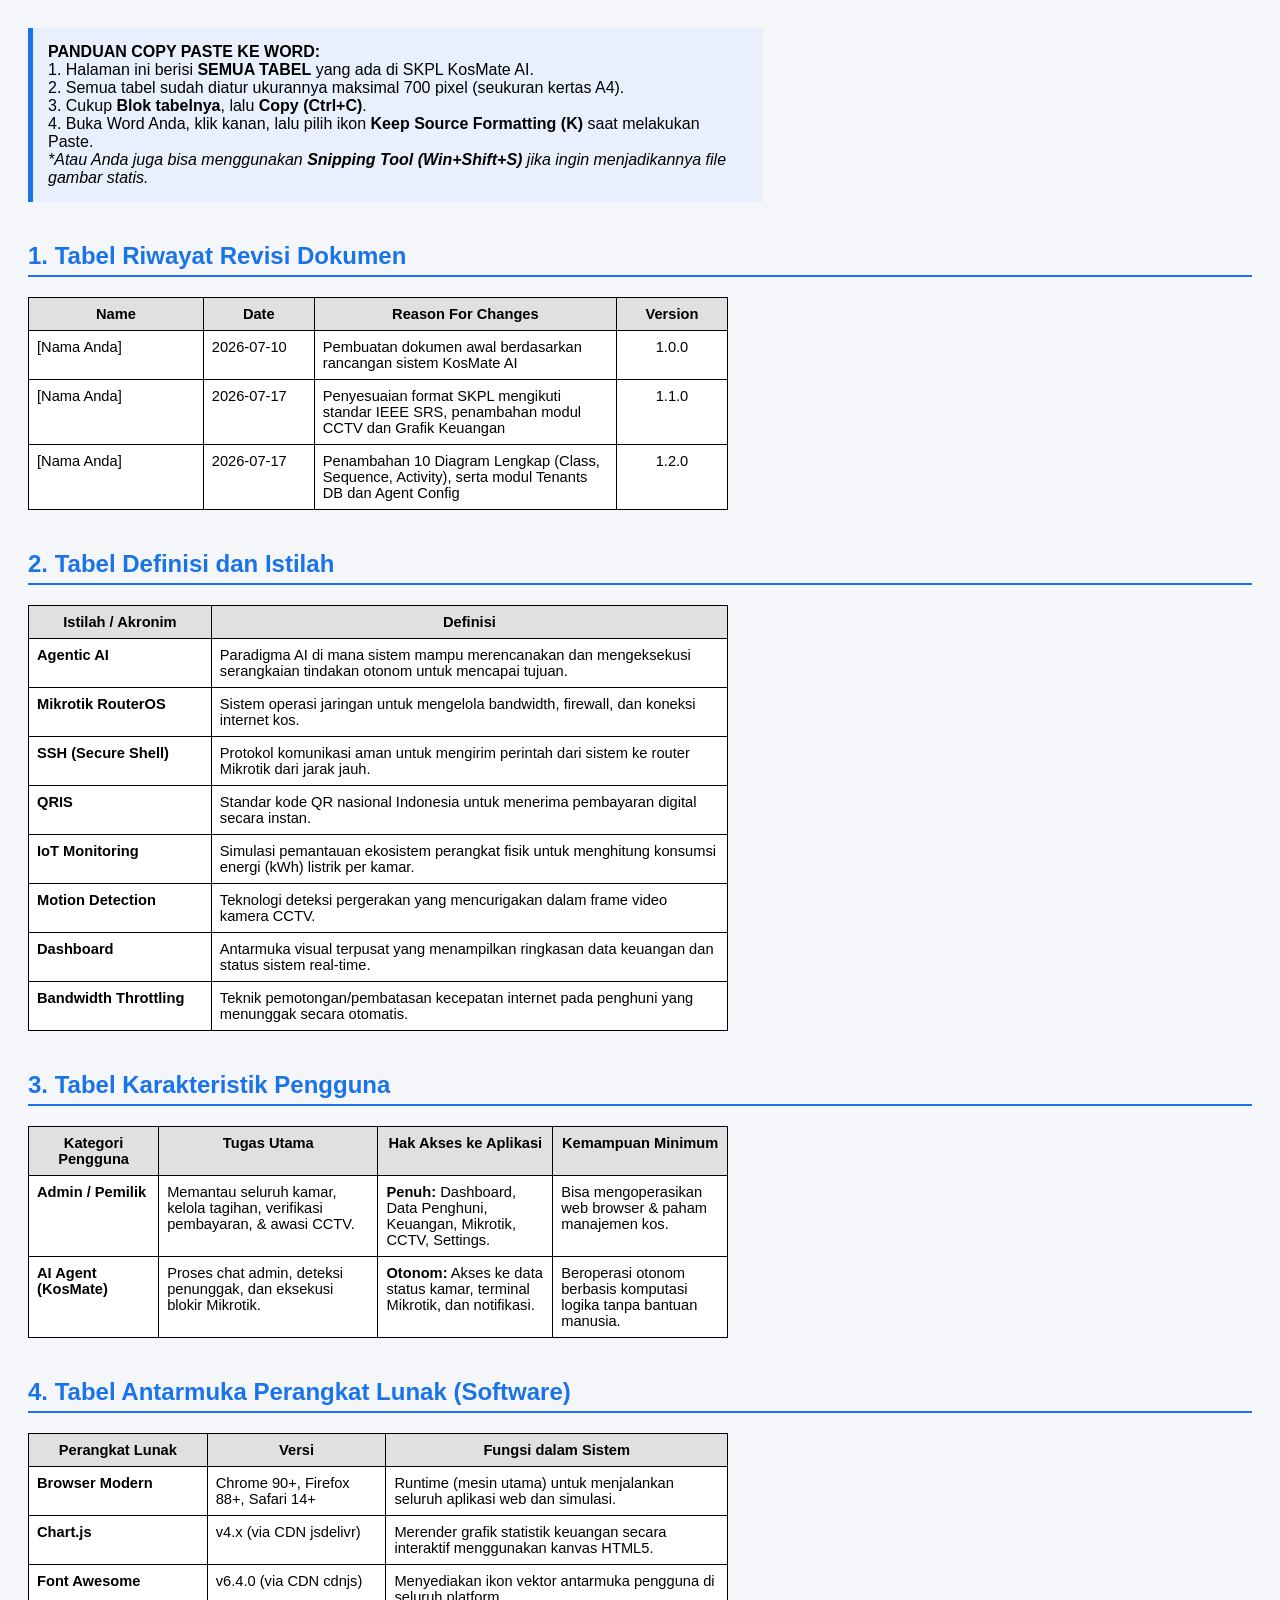
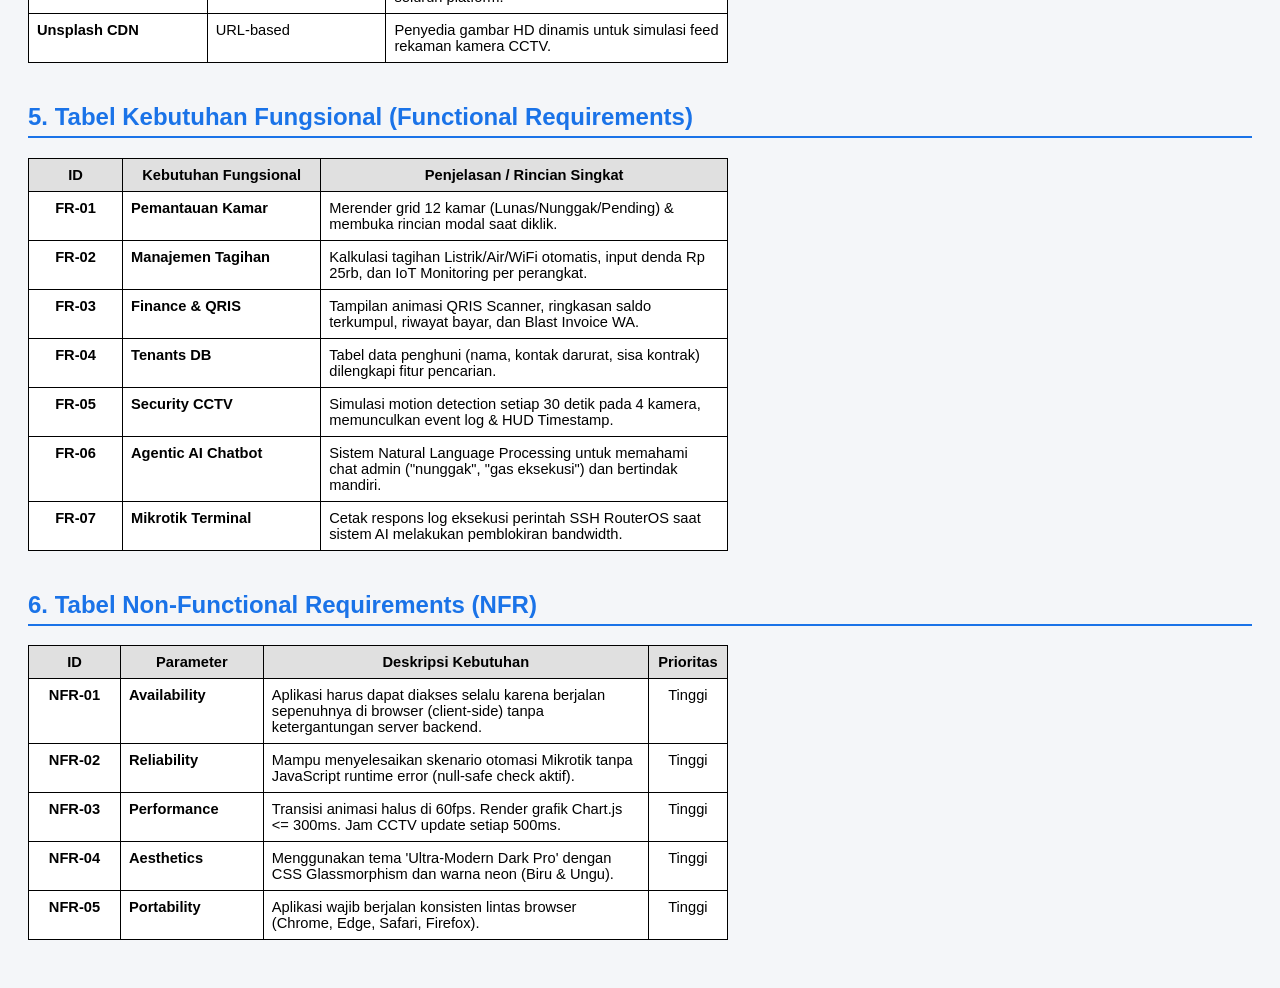
<file: semua_tabel_skpl.html>
<!DOCTYPE html>
<html lang="id">
<head>
    <meta charset="UTF-8">
    <title>Semua Tabel SKPL - KosMate AI</title>
    <style>
        body { 
            font-family: 'Segoe UI', Arial, sans-serif; 
            padding: 20px; 
            background: #f4f6f9;
        }
        h2 {
            color: #1a73e8;
            border-bottom: 2px solid #1a73e8;
            padding-bottom: 5px;
            margin-top: 40px;
        }
        /* Styling Global untuk Tabel agar Muat di Word */
        table { 
            border-collapse: collapse; 
            width: 100%; 
            max-width: 700px; /* Lebar maksimal kertas A4 Portrait di Word */
            table-layout: fixed; /* Mencegah tabel melebar otomatis */
            word-wrap: break-word; /* Memaksa teks panjang turun ke bawah */
            background: #fff;
            margin-bottom: 20px;
        }
        th, td { 
            border: 1px solid black; 
            padding: 8px; 
            text-align: left; 
            vertical-align: top; 
            font-size: 11pt; /* Ukuran font standar skripsi */
        }
        th { 
            background-color: #e0e0e0; 
            font-weight: bold; 
            text-align: center;
        }
        .instruksi { 
            background: #e8f0fe; 
            padding: 15px; 
            margin-bottom: 30px; 
            border-left: 5px solid #1a73e8; 
            max-width: 700px; 
        }

        /* ---------------- LEBAR KOLOM SPESIFIK ---------------- */
        
        /* 1. Riwayat Revisi */
        .tb-revisi th:nth-child(1) { width: 25%; }
        .tb-revisi th:nth-child(2) { width: 15%; }
        .tb-revisi th:nth-child(3) { width: 45%; }
        .tb-revisi th:nth-child(4) { width: 15%; text-align:center;}

        /* 2. Definisi & Istilah */
        .tb-definisi th:nth-child(1) { width: 25%; }
        .tb-definisi th:nth-child(2) { width: 75%; }

        /* 3. Karakteristik Pengguna */
        .tb-karakteristik th:nth-child(1) { width: 18%; }
        .tb-karakteristik th:nth-child(2) { width: 32%; }
        .tb-karakteristik th:nth-child(3) { width: 25%; }
        .tb-karakteristik th:nth-child(4) { width: 25%; }

        /* 4. Software Interface */
        .tb-software th:nth-child(1) { width: 25%; }
        .tb-software th:nth-child(2) { width: 25%; }
        .tb-software th:nth-child(3) { width: 50%; }

        /* 5. Kebutuhan Fungsional */
        .tb-fr th:nth-child(1) { width: 12%; text-align:center;}
        .tb-fr th:nth-child(2) { width: 28%; }
        .tb-fr th:nth-child(3) { width: 60%; }

        /* 6. Non-Functional (NFR) */
        .tb-nfr th:nth-child(1) { width: 12%; text-align:center;}
        .tb-nfr th:nth-child(2) { width: 20%; }
        .tb-nfr th:nth-child(3) { width: 58%; }
        .tb-nfr th:nth-child(4) { width: 10%; text-align:center;}

    </style>
</head>
<body>
    <div class="instruksi">
        <b>PANDUAN COPY PASTE KE WORD:</b><br>
        1. Halaman ini berisi <b>SEMUA TABEL</b> yang ada di SKPL KosMate AI.<br>
        2. Semua tabel sudah diatur ukurannya maksimal 700 pixel (seukuran kertas A4).<br>
        3. Cukup <b>Blok tabelnya</b>, lalu <b>Copy (Ctrl+C)</b>.<br>
        4. Buka Word Anda, klik kanan, lalu pilih ikon <b>Keep Source Formatting (K)</b> saat melakukan Paste.<br>
        <i>*Atau Anda juga bisa menggunakan <b>Snipping Tool (Win+Shift+S)</b> jika ingin menjadikannya file gambar statis.</i>
    </div>

    <!-- TABEL 1 -->
    <h2>1. Tabel Riwayat Revisi Dokumen</h2>
    <table class="tb-revisi">
        <tr>
            <th>Name</th>
            <th>Date</th>
            <th>Reason For Changes</th>
            <th>Version</th>
        </tr>
        <tr>
            <td>[Nama Anda]</td>
            <td>2026-07-10</td>
            <td>Pembuatan dokumen awal berdasarkan rancangan sistem KosMate AI</td>
            <td style="text-align:center;">1.0.0</td>
        </tr>
        <tr>
            <td>[Nama Anda]</td>
            <td>2026-07-17</td>
            <td>Penyesuaian format SKPL mengikuti standar IEEE SRS, penambahan modul CCTV dan Grafik Keuangan</td>
            <td style="text-align:center;">1.1.0</td>
        </tr>
        <tr>
            <td>[Nama Anda]</td>
            <td>2026-07-17</td>
            <td>Penambahan 10 Diagram Lengkap (Class, Sequence, Activity), serta modul Tenants DB dan Agent Config</td>
            <td style="text-align:center;">1.2.0</td>
        </tr>
    </table>

    <!-- TABEL 2 -->
    <h2>2. Tabel Definisi dan Istilah</h2>
    <table class="tb-definisi">
        <tr>
            <th>Istilah / Akronim</th>
            <th>Definisi</th>
        </tr>
        <tr><td><b>Agentic AI</b></td><td>Paradigma AI di mana sistem mampu merencanakan dan mengeksekusi serangkaian tindakan otonom untuk mencapai tujuan.</td></tr>
        <tr><td><b>Mikrotik RouterOS</b></td><td>Sistem operasi jaringan untuk mengelola bandwidth, firewall, dan koneksi internet kos.</td></tr>
        <tr><td><b>SSH (Secure Shell)</b></td><td>Protokol komunikasi aman untuk mengirim perintah dari sistem ke router Mikrotik dari jarak jauh.</td></tr>
        <tr><td><b>QRIS</b></td><td>Standar kode QR nasional Indonesia untuk menerima pembayaran digital secara instan.</td></tr>
        <tr><td><b>IoT Monitoring</b></td><td>Simulasi pemantauan ekosistem perangkat fisik untuk menghitung konsumsi energi (kWh) listrik per kamar.</td></tr>
        <tr><td><b>Motion Detection</b></td><td>Teknologi deteksi pergerakan yang mencurigakan dalam frame video kamera CCTV.</td></tr>
        <tr><td><b>Dashboard</b></td><td>Antarmuka visual terpusat yang menampilkan ringkasan data keuangan dan status sistem real-time.</td></tr>
        <tr><td><b>Bandwidth Throttling</b></td><td>Teknik pemotongan/pembatasan kecepatan internet pada penghuni yang menunggak secara otomatis.</td></tr>
    </table>

    <!-- TABEL 3 -->
    <h2>3. Tabel Karakteristik Pengguna</h2>
    <table class="tb-karakteristik">
        <tr>
            <th>Kategori Pengguna</th>
            <th>Tugas Utama</th>
            <th>Hak Akses ke Aplikasi</th>
            <th>Kemampuan Minimum</th>
        </tr>
        <tr>
            <td><b>Admin / Pemilik</b></td>
            <td>Memantau seluruh kamar, kelola tagihan, verifikasi pembayaran, & awasi CCTV.</td>
            <td><b>Penuh:</b> Dashboard, Data Penghuni, Keuangan, Mikrotik, CCTV, Settings.</td>
            <td>Bisa mengoperasikan web browser & paham manajemen kos.</td>
        </tr>
        <tr>
            <td><b>AI Agent (KosMate)</b></td>
            <td>Proses chat admin, deteksi penunggak, dan eksekusi blokir Mikrotik.</td>
            <td><b>Otonom:</b> Akses ke data status kamar, terminal Mikrotik, dan notifikasi.</td>
            <td>Beroperasi otonom berbasis komputasi logika tanpa bantuan manusia.</td>
        </tr>
    </table>

    <!-- TABEL 4 -->
    <h2>4. Tabel Antarmuka Perangkat Lunak (Software)</h2>
    <table class="tb-software">
        <tr>
            <th>Perangkat Lunak</th>
            <th>Versi</th>
            <th>Fungsi dalam Sistem</th>
        </tr>
        <tr>
            <td><b>Browser Modern</b></td>
            <td>Chrome 90+, Firefox 88+, Safari 14+</td>
            <td>Runtime (mesin utama) untuk menjalankan seluruh aplikasi web dan simulasi.</td>
        </tr>
        <tr>
            <td><b>Chart.js</b></td>
            <td>v4.x (via CDN jsdelivr)</td>
            <td>Merender grafik statistik keuangan secara interaktif menggunakan kanvas HTML5.</td>
        </tr>
        <tr>
            <td><b>Font Awesome</b></td>
            <td>v6.4.0 (via CDN cdnjs)</td>
            <td>Menyediakan ikon vektor antarmuka pengguna di seluruh platform.</td>
        </tr>
        <tr>
            <td><b>Unsplash CDN</b></td>
            <td>URL-based</td>
            <td>Penyedia gambar HD dinamis untuk simulasi feed rekaman kamera CCTV.</td>
        </tr>
    </table>

    <!-- TABEL 5 -->
    <h2>5. Tabel Kebutuhan Fungsional (Functional Requirements)</h2>
    <table class="tb-fr">
        <tr>
            <th>ID</th>
            <th>Kebutuhan Fungsional</th>
            <th>Penjelasan / Rincian Singkat</th>
        </tr>
        <tr><td style="text-align:center;"><b>FR-01</b></td><td><b>Pemantauan Kamar</b></td><td>Merender grid 12 kamar (Lunas/Nunggak/Pending) & membuka rincian modal saat diklik.</td></tr>
        <tr><td style="text-align:center;"><b>FR-02</b></td><td><b>Manajemen Tagihan</b></td><td>Kalkulasi tagihan Listrik/Air/WiFi otomatis, input denda Rp 25rb, dan IoT Monitoring per perangkat.</td></tr>
        <tr><td style="text-align:center;"><b>FR-03</b></td><td><b>Finance & QRIS</b></td><td>Tampilan animasi QRIS Scanner, ringkasan saldo terkumpul, riwayat bayar, dan Blast Invoice WA.</td></tr>
        <tr><td style="text-align:center;"><b>FR-04</b></td><td><b>Tenants DB</b></td><td>Tabel data penghuni (nama, kontak darurat, sisa kontrak) dilengkapi fitur pencarian.</td></tr>
        <tr><td style="text-align:center;"><b>FR-05</b></td><td><b>Security CCTV</b></td><td>Simulasi motion detection setiap 30 detik pada 4 kamera, memunculkan event log & HUD Timestamp.</td></tr>
        <tr><td style="text-align:center;"><b>FR-06</b></td><td><b>Agentic AI Chatbot</b></td><td>Sistem Natural Language Processing untuk memahami chat admin ("nunggak", "gas eksekusi") dan bertindak mandiri.</td></tr>
        <tr><td style="text-align:center;"><b>FR-07</b></td><td><b>Mikrotik Terminal</b></td><td>Cetak respons log eksekusi perintah SSH RouterOS saat sistem AI melakukan pemblokiran bandwidth.</td></tr>
    </table>

    <!-- TABEL 6 -->
    <h2>6. Tabel Non-Functional Requirements (NFR)</h2>
    <table class="tb-nfr">
        <tr>
            <th>ID</th>
            <th>Parameter</th>
            <th>Deskripsi Kebutuhan</th>
            <th>Prioritas</th>
        </tr>
        <tr>
            <td style="text-align:center;"><b>NFR-01</b></td><td><b>Availability</b></td>
            <td>Aplikasi harus dapat diakses selalu karena berjalan sepenuhnya di browser (client-side) tanpa ketergantungan server backend.</td>
            <td style="text-align:center;">Tinggi</td>
        </tr>
        <tr>
            <td style="text-align:center;"><b>NFR-02</b></td><td><b>Reliability</b></td>
            <td>Mampu menyelesaikan skenario otomasi Mikrotik tanpa JavaScript runtime error (null-safe check aktif).</td>
            <td style="text-align:center;">Tinggi</td>
        </tr>
        <tr>
            <td style="text-align:center;"><b>NFR-03</b></td><td><b>Performance</b></td>
            <td>Transisi animasi halus di 60fps. Render grafik Chart.js <= 300ms. Jam CCTV update setiap 500ms.</td>
            <td style="text-align:center;">Tinggi</td>
        </tr>
        <tr>
            <td style="text-align:center;"><b>NFR-04</b></td><td><b>Aesthetics</b></td>
            <td>Menggunakan tema 'Ultra-Modern Dark Pro' dengan CSS Glassmorphism dan warna neon (Biru & Ungu).</td>
            <td style="text-align:center;">Tinggi</td>
        </tr>
        <tr>
            <td style="text-align:center;"><b>NFR-05</b></td><td><b>Portability</b></td>
            <td>Aplikasi wajib berjalan konsisten lintas browser (Chrome, Edge, Safari, Firefox).</td>
            <td style="text-align:center;">Tinggi</td>
        </tr>
    </table>

</body>
</html>
</file>
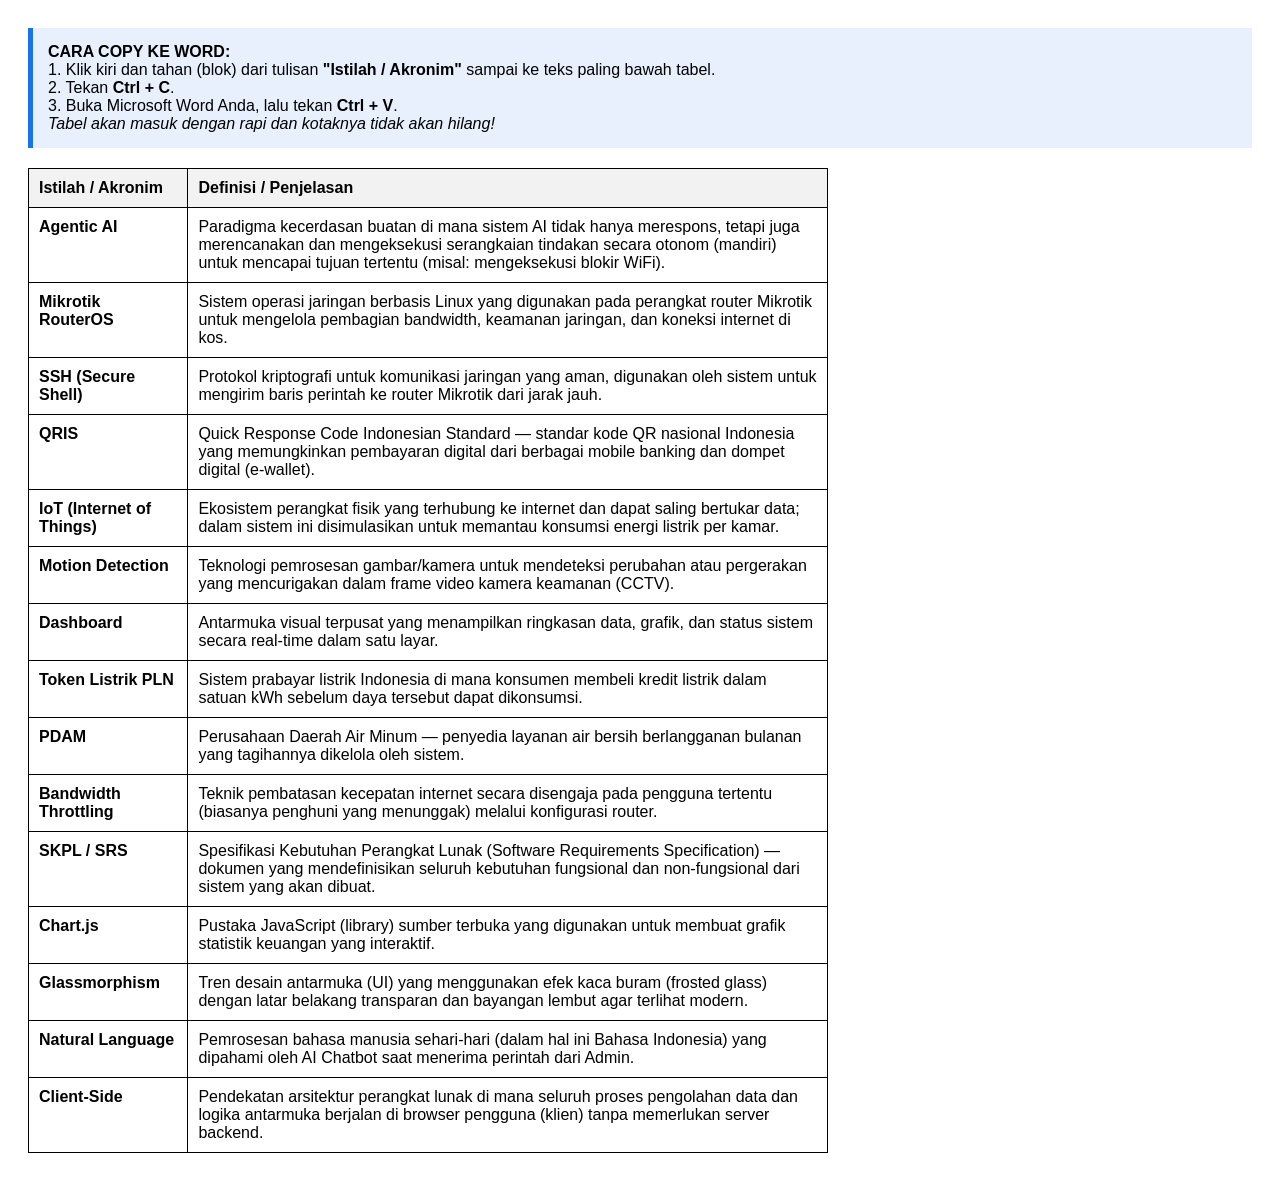
<file: tabel_istilah.html>
<!DOCTYPE html>
<html lang="id">
<head>
    <meta charset="UTF-8">
    <title>Tabel Istilah KosMate AI</title>
    <style>
        body { font-family: 'Segoe UI', Arial, sans-serif; padding: 20px; }
        table { border-collapse: collapse; width: 100%; max-width: 800px; }
        th, td { border: 1px solid black; padding: 10px; text-align: left; vertical-align: top; }
        th { background-color: #f2f2f2; font-weight: bold; }
        .instruksi { background: #e8f0fe; padding: 15px; margin-bottom: 20px; border-left: 5px solid #1a73e8; }
    </style>
</head>
<body>
    <div class="instruksi">
        <b>CARA COPY KE WORD:</b><br>
        1. Klik kiri dan tahan (blok) dari tulisan <b>"Istilah / Akronim"</b> sampai ke teks paling bawah tabel.<br>
        2. Tekan <b>Ctrl + C</b>.<br>
        3. Buka Microsoft Word Anda, lalu tekan <b>Ctrl + V</b>.<br>
        <i>Tabel akan masuk dengan rapi dan kotaknya tidak akan hilang!</i>
    </div>

    <table>
        <tr>
            <th>Istilah / Akronim</th>
            <th>Definisi / Penjelasan</th>
        </tr>
        <tr>
            <td><b>Agentic AI</b></td>
            <td>Paradigma kecerdasan buatan di mana sistem AI tidak hanya merespons, tetapi juga merencanakan dan mengeksekusi serangkaian tindakan secara otonom (mandiri) untuk mencapai tujuan tertentu (misal: mengeksekusi blokir WiFi).</td>
        </tr>
        <tr>
            <td><b>Mikrotik RouterOS</b></td>
            <td>Sistem operasi jaringan berbasis Linux yang digunakan pada perangkat router Mikrotik untuk mengelola pembagian bandwidth, keamanan jaringan, dan koneksi internet di kos.</td>
        </tr>
        <tr>
            <td><b>SSH (Secure Shell)</b></td>
            <td>Protokol kriptografi untuk komunikasi jaringan yang aman, digunakan oleh sistem untuk mengirim baris perintah ke router Mikrotik dari jarak jauh.</td>
        </tr>
        <tr>
            <td><b>QRIS</b></td>
            <td>Quick Response Code Indonesian Standard — standar kode QR nasional Indonesia yang memungkinkan pembayaran digital dari berbagai mobile banking dan dompet digital (e-wallet).</td>
        </tr>
        <tr>
            <td><b>IoT (Internet of Things)</b></td>
            <td>Ekosistem perangkat fisik yang terhubung ke internet dan dapat saling bertukar data; dalam sistem ini disimulasikan untuk memantau konsumsi energi listrik per kamar.</td>
        </tr>
        <tr>
            <td><b>Motion Detection</b></td>
            <td>Teknologi pemrosesan gambar/kamera untuk mendeteksi perubahan atau pergerakan yang mencurigakan dalam frame video kamera keamanan (CCTV).</td>
        </tr>
        <tr>
            <td><b>Dashboard</b></td>
            <td>Antarmuka visual terpusat yang menampilkan ringkasan data, grafik, dan status sistem secara real-time dalam satu layar.</td>
        </tr>
        <tr>
            <td><b>Token Listrik PLN</b></td>
            <td>Sistem prabayar listrik Indonesia di mana konsumen membeli kredit listrik dalam satuan kWh sebelum daya tersebut dapat dikonsumsi.</td>
        </tr>
        <tr>
            <td><b>PDAM</b></td>
            <td>Perusahaan Daerah Air Minum — penyedia layanan air bersih berlangganan bulanan yang tagihannya dikelola oleh sistem.</td>
        </tr>
        <tr>
            <td><b>Bandwidth Throttling</b></td>
            <td>Teknik pembatasan kecepatan internet secara disengaja pada pengguna tertentu (biasanya penghuni yang menunggak) melalui konfigurasi router.</td>
        </tr>
        <tr>
            <td><b>SKPL / SRS</b></td>
            <td>Spesifikasi Kebutuhan Perangkat Lunak (Software Requirements Specification) — dokumen yang mendefinisikan seluruh kebutuhan fungsional dan non-fungsional dari sistem yang akan dibuat.</td>
        </tr>
        <tr>
            <td><b>Chart.js</b></td>
            <td>Pustaka JavaScript (library) sumber terbuka yang digunakan untuk membuat grafik statistik keuangan yang interaktif.</td>
        </tr>
        <tr>
            <td><b>Glassmorphism</b></td>
            <td>Tren desain antarmuka (UI) yang menggunakan efek kaca buram (frosted glass) dengan latar belakang transparan dan bayangan lembut agar terlihat modern.</td>
        </tr>
        <tr>
            <td><b>Natural Language</b></td>
            <td>Pemrosesan bahasa manusia sehari-hari (dalam hal ini Bahasa Indonesia) yang dipahami oleh AI Chatbot saat menerima perintah dari Admin.</td>
        </tr>
        <tr>
            <td><b>Client-Side</b></td>
            <td>Pendekatan arsitektur perangkat lunak di mana seluruh proses pengolahan data dan logika antarmuka berjalan di browser pengguna (klien) tanpa memerlukan server backend.</td>
        </tr>
    </table>
</body>
</html>
</file>
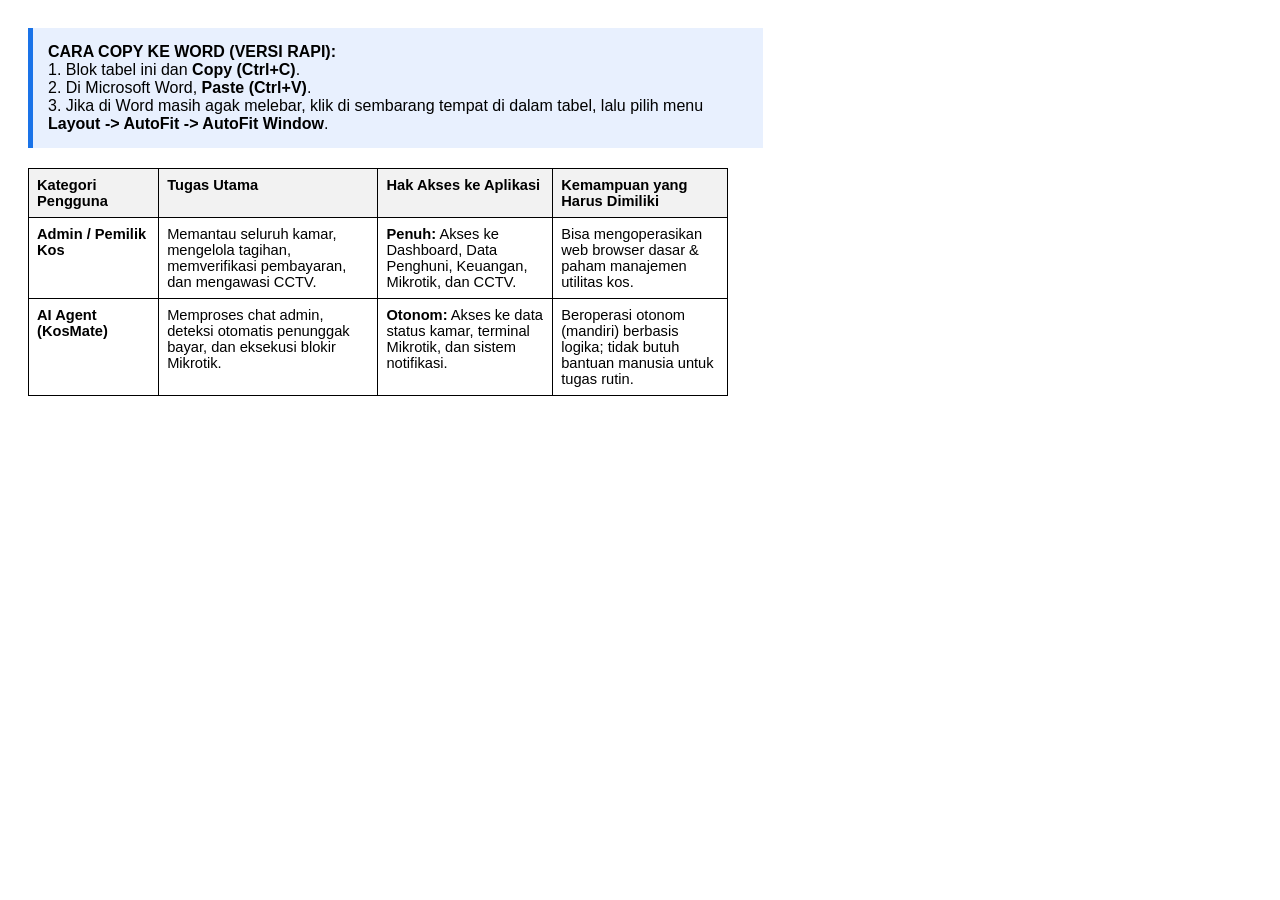
<file: tabel_karakteristik.html>
<!DOCTYPE html>
<html lang="id">
<head>
    <meta charset="UTF-8">
    <title>Tabel Karakteristik Pengguna - KosMate AI</title>
    <style>
        body { font-family: 'Segoe UI', Arial, sans-serif; padding: 20px; }
        /* Memaksa tabel agar tidak kepanjangan ke samping saat dicopy */
        table { 
            border-collapse: collapse; 
            width: 100%; 
            max-width: 700px; /* Ukuran standar kertas A4/Word */
            table-layout: fixed; 
            word-wrap: break-word; 
        }
        th, td { 
            border: 1px solid black; 
            padding: 8px; 
            text-align: left; 
            vertical-align: top; 
            font-size: 11pt; /* Ukuran font standar skripsi */
        }
        th { background-color: #f2f2f2; font-weight: bold; }
        
        /* Mengatur porsi lebar kolom agar proporsional */
        th:nth-child(1) { width: 18%; } /* Kolom Kategori */
        th:nth-child(2) { width: 32%; } /* Kolom Tugas */
        th:nth-child(3) { width: 25%; } /* Kolom Akses */
        th:nth-child(4) { width: 25%; } /* Kolom Kemampuan */
        
        .instruksi { background: #e8f0fe; padding: 15px; margin-bottom: 20px; border-left: 5px solid #1a73e8; max-width: 700px; }
    </style>
</head>
<body>
    <div class="instruksi">
        <b>CARA COPY KE WORD (VERSI RAPI):</b><br>
        1. Blok tabel ini dan <b>Copy (Ctrl+C)</b>.<br>
        2. Di Microsoft Word, <b>Paste (Ctrl+V)</b>.<br>
        3. Jika di Word masih agak melebar, klik di sembarang tempat di dalam tabel, lalu pilih menu <b>Layout -> AutoFit -> AutoFit Window</b>.
    </div>

    <table>
        <tr>
            <th>Kategori Pengguna</th>
            <th>Tugas Utama</th>
            <th>Hak Akses ke Aplikasi</th>
            <th>Kemampuan yang Harus Dimiliki</th>
        </tr>
        <tr>
            <td><b>Admin / Pemilik Kos</b></td>
            <td>Memantau seluruh kamar, mengelola tagihan, memverifikasi pembayaran, dan mengawasi CCTV.</td>
            <td><b>Penuh:</b> Akses ke Dashboard, Data Penghuni, Keuangan, Mikrotik, dan CCTV.</td>
            <td>Bisa mengoperasikan web browser dasar & paham manajemen utilitas kos.</td>
        </tr>
        <tr>
            <td><b>AI Agent (KosMate)</b></td>
            <td>Memproses chat admin, deteksi otomatis penunggak bayar, dan eksekusi blokir Mikrotik.</td>
            <td><b>Otonom:</b> Akses ke data status kamar, terminal Mikrotik, dan sistem notifikasi.</td>
            <td>Beroperasi otonom (mandiri) berbasis logika; tidak butuh bantuan manusia untuk tugas rutin.</td>
        </tr>
    </table>
</body>
</html>
</file>
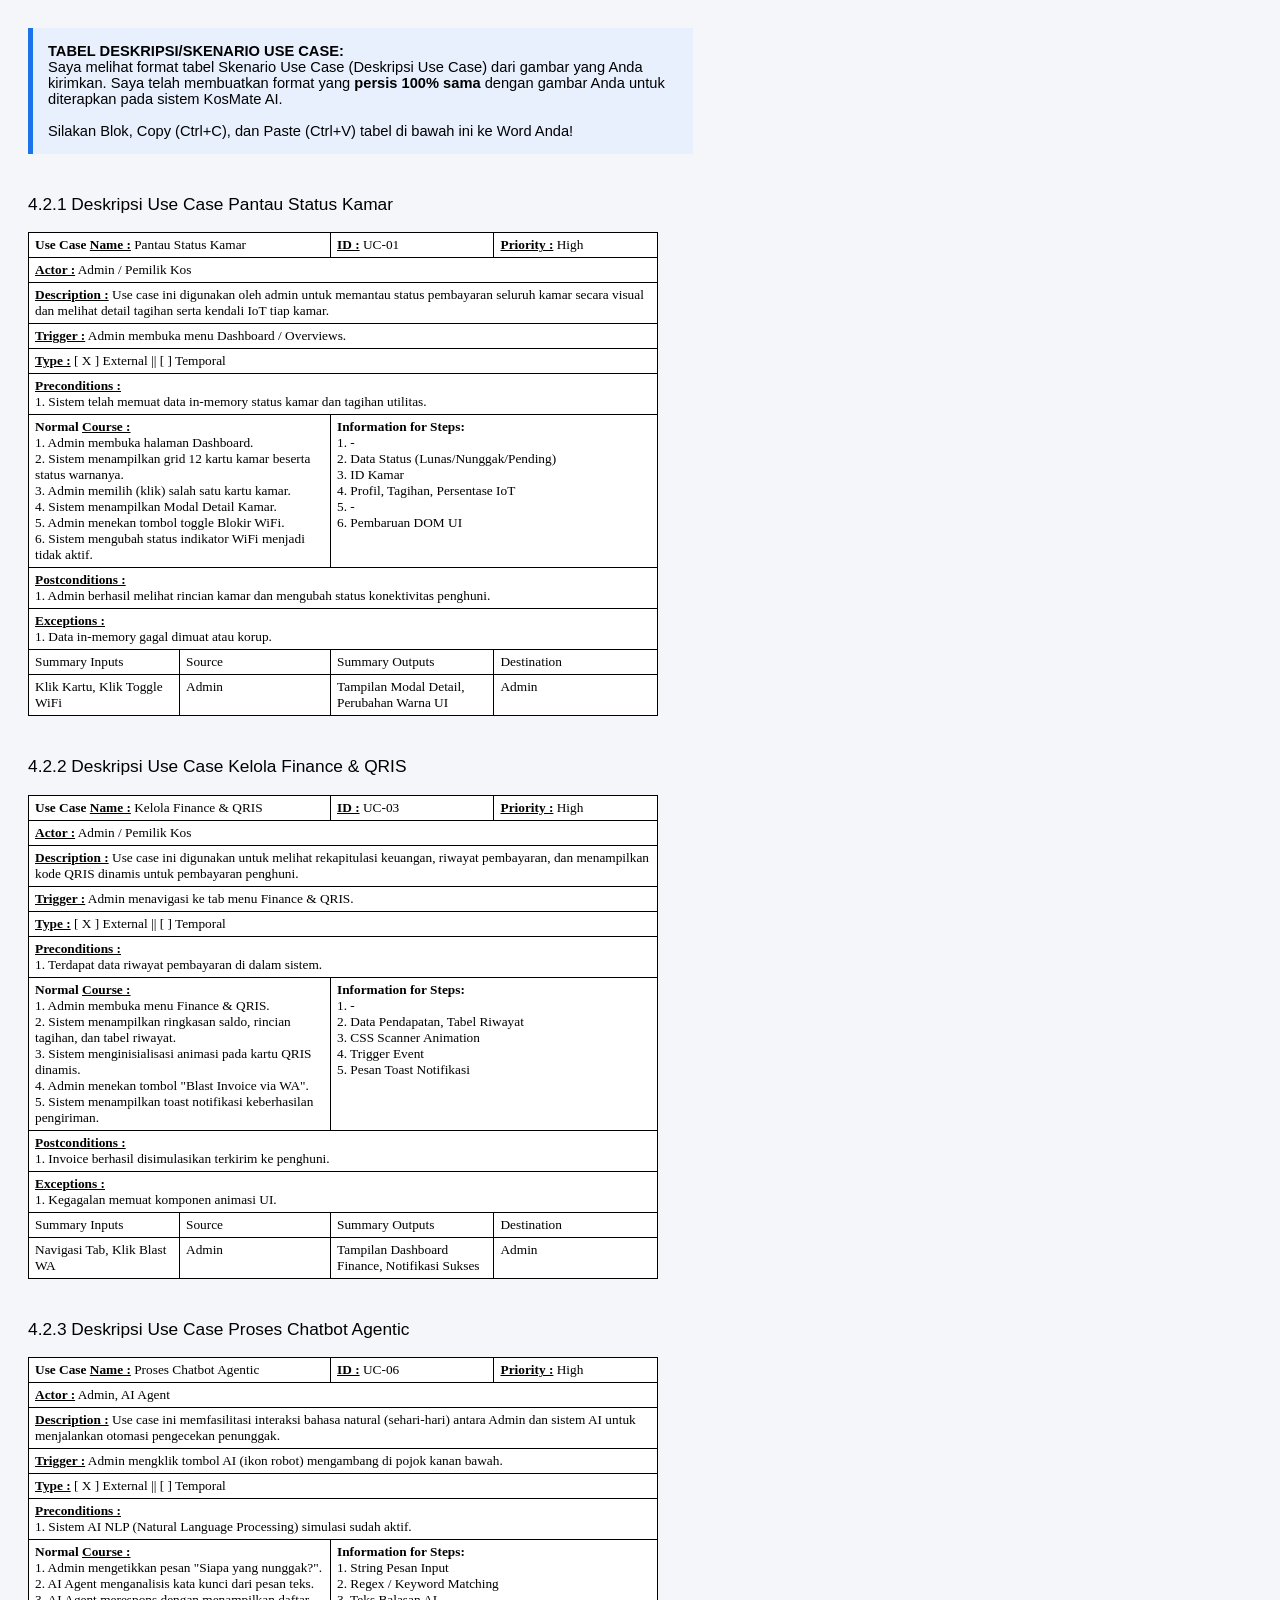
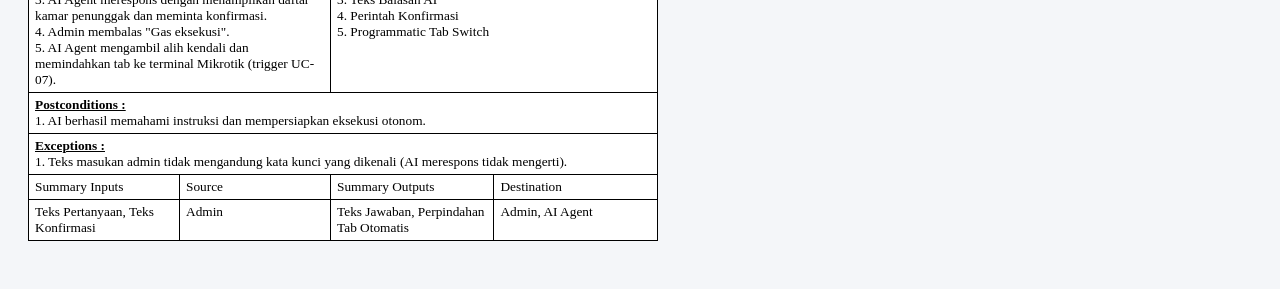
<file: tabel_skenario_usecase.html>
<!DOCTYPE html>
<html lang="id">
<head>
    <meta charset="UTF-8">
    <title>Skenario Use Case - KosMate AI</title>
    <style>
        body { 
            font-family: 'Times New Roman', Times, serif; /* Mengikuti gaya dokumen formal di gambar */
            padding: 20px; 
            background: #f4f6f9;
        }
        h3 {
            margin-top: 40px;
            font-family: 'Segoe UI', Arial, sans-serif;
            font-size: 13pt; /* Judul diperkecil */
        }
        table { 
            border-collapse: collapse; 
            width: 100%; 
            max-width: 630px; /* Ukuran diperkecil agar pas persis di kertas A4 Word */
            table-layout: fixed; 
            background: #fff;
            margin-bottom: 20px;
            font-size: 10pt; /* Huruf di dalam tabel diperkecil */
        }
        td { 
            border: 1px solid black; 
            padding: 4px 6px; /* Jarak atas/bawah teks diperkecil agar tabel tidak panjang/boros tempat */
            text-align: left; 
            vertical-align: top; 
            word-wrap: break-word; /* Mencegah teks menembus batas kotak */
        }
        /* Mengatur agar kolom memiliki lebar proporsional untuk 4 kolom di bagian bawah */
        .col-25 { width: 25%; }
        .col-50 { width: 50%; }
        
        .instruksi { 
            background: #e8f0fe; 
            padding: 15px; 
            margin-bottom: 30px; 
            border-left: 5px solid #1a73e8; 
            max-width: 630px; 
            font-family: 'Segoe UI', Arial, sans-serif;
            font-size: 11pt;
        }
        .header-bold { font-weight: bold; text-decoration: underline; }
    </style>
</head>
<body>
    <div class="instruksi">
        <b>TABEL DESKRIPSI/SKENARIO USE CASE:</b><br>
        Saya melihat format tabel Skenario Use Case (Deskripsi Use Case) dari gambar yang Anda kirimkan. Saya telah membuatkan format yang <b>persis 100% sama</b> dengan gambar Anda untuk diterapkan pada sistem KosMate AI.<br><br>
        Silakan Blok, Copy (Ctrl+C), dan Paste (Ctrl+V) tabel di bawah ini ke Word Anda!
    </div>

    <!-- USE CASE 1 -->
    <h3 style="font-weight: normal;">4.2.1 Deskripsi Use Case Pantau Status Kamar</h3>
    <table>
        <tr>
            <td colspan="2" class="col-50"><b>Use Case <span class="header-bold">Name :</span></b> Pantau Status Kamar</td>
            <td class="col-25"><b><span class="header-bold">ID :</span></b> UC-01</td>
            <td class="col-25"><b><span class="header-bold">Priority :</span></b> High</td>
        </tr>
        <tr>
            <td colspan="4"><b><span class="header-bold">Actor :</span></b> Admin / Pemilik Kos</td>
        </tr>
        <tr>
            <td colspan="4"><b><span class="header-bold">Description :</span></b> Use case ini digunakan oleh admin untuk memantau status pembayaran seluruh kamar secara visual dan melihat detail tagihan serta kendali IoT tiap kamar.</td>
        </tr>
        <tr>
            <td colspan="4"><b><span class="header-bold">Trigger :</span></b> Admin membuka menu Dashboard / Overviews.</td>
        </tr>
        <tr>
            <td colspan="4"><b><span class="header-bold">Type :</span></b> [ X ] External || [  ] Temporal</td>
        </tr>
        <tr>
            <td colspan="4"><b><span class="header-bold">Preconditions :</span></b><br>
            1. Sistem telah memuat data in-memory status kamar dan tagihan utilitas.</td>
        </tr>
        <tr>
            <td colspan="2">
                <b>Normal <span class="header-bold">Course :</span></b><br>
                1. Admin membuka halaman Dashboard.<br>
                2. Sistem menampilkan grid 12 kartu kamar beserta status warnanya.<br>
                3. Admin memilih (klik) salah satu kartu kamar.<br>
                4. Sistem menampilkan Modal Detail Kamar.<br>
                5. Admin menekan tombol toggle Blokir WiFi.<br>
                6. Sistem mengubah status indikator WiFi menjadi tidak aktif.
            </td>
            <td colspan="2">
                <b>Information for Steps:</b><br>
                1. -<br>
                2. Data Status (Lunas/Nunggak/Pending)<br>
                3. ID Kamar<br>
                4. Profil, Tagihan, Persentase IoT<br>
                5. -<br>
                6. Pembaruan DOM UI
            </td>
        </tr>
        <tr>
            <td colspan="4"><b><span class="header-bold">Postconditions :</span></b><br>
            1. Admin berhasil melihat rincian kamar dan mengubah status konektivitas penghuni.</td>
        </tr>
        <tr>
            <td colspan="4"><b><span class="header-bold">Exceptions :</span></b><br>
            1. Data in-memory gagal dimuat atau korup.</td>
        </tr>
        <tr>
            <td>Summary Inputs</td>
            <td>Source</td>
            <td>Summary Outputs</td>
            <td>Destination</td>
        </tr>
        <tr>
            <td>Klik Kartu, Klik Toggle WiFi</td>
            <td>Admin</td>
            <td>Tampilan Modal Detail, Perubahan Warna UI</td>
            <td>Admin</td>
        </tr>
    </table>

    <!-- USE CASE 3 -->
    <h3 style="font-weight: normal;">4.2.2 Deskripsi Use Case Kelola Finance & QRIS</h3>
    <table>
        <tr>
            <td colspan="2" class="col-50"><b>Use Case <span class="header-bold">Name :</span></b> Kelola Finance & QRIS</td>
            <td class="col-25"><b><span class="header-bold">ID :</span></b> UC-03</td>
            <td class="col-25"><b><span class="header-bold">Priority :</span></b> High</td>
        </tr>
        <tr>
            <td colspan="4"><b><span class="header-bold">Actor :</span></b> Admin / Pemilik Kos</td>
        </tr>
        <tr>
            <td colspan="4"><b><span class="header-bold">Description :</span></b> Use case ini digunakan untuk melihat rekapitulasi keuangan, riwayat pembayaran, dan menampilkan kode QRIS dinamis untuk pembayaran penghuni.</td>
        </tr>
        <tr>
            <td colspan="4"><b><span class="header-bold">Trigger :</span></b> Admin menavigasi ke tab menu Finance & QRIS.</td>
        </tr>
        <tr>
            <td colspan="4"><b><span class="header-bold">Type :</span></b> [ X ] External || [  ] Temporal</td>
        </tr>
        <tr>
            <td colspan="4"><b><span class="header-bold">Preconditions :</span></b><br>
            1. Terdapat data riwayat pembayaran di dalam sistem.</td>
        </tr>
        <tr>
            <td colspan="2">
                <b>Normal <span class="header-bold">Course :</span></b><br>
                1. Admin membuka menu Finance & QRIS.<br>
                2. Sistem menampilkan ringkasan saldo, rincian tagihan, dan tabel riwayat.<br>
                3. Sistem menginisialisasi animasi pada kartu QRIS dinamis.<br>
                4. Admin menekan tombol "Blast Invoice via WA".<br>
                5. Sistem menampilkan toast notifikasi keberhasilan pengiriman.
            </td>
            <td colspan="2">
                <b>Information for Steps:</b><br>
                1. -<br>
                2. Data Pendapatan, Tabel Riwayat<br>
                3. CSS Scanner Animation<br>
                4. Trigger Event<br>
                5. Pesan Toast Notifikasi
            </td>
        </tr>
        <tr>
            <td colspan="4"><b><span class="header-bold">Postconditions :</span></b><br>
            1. Invoice berhasil disimulasikan terkirim ke penghuni.</td>
        </tr>
        <tr>
            <td colspan="4"><b><span class="header-bold">Exceptions :</span></b><br>
            1. Kegagalan memuat komponen animasi UI.</td>
        </tr>
        <tr>
            <td>Summary Inputs</td>
            <td>Source</td>
            <td>Summary Outputs</td>
            <td>Destination</td>
        </tr>
        <tr>
            <td>Navigasi Tab, Klik Blast WA</td>
            <td>Admin</td>
            <td>Tampilan Dashboard Finance, Notifikasi Sukses</td>
            <td>Admin</td>
        </tr>
    </table>

    <!-- USE CASE 6 -->
    <h3 style="font-weight: normal;">4.2.3 Deskripsi Use Case Proses Chatbot Agentic</h3>
    <table>
        <tr>
            <td colspan="2" class="col-50"><b>Use Case <span class="header-bold">Name :</span></b> Proses Chatbot Agentic</td>
            <td class="col-25"><b><span class="header-bold">ID :</span></b> UC-06</td>
            <td class="col-25"><b><span class="header-bold">Priority :</span></b> High</td>
        </tr>
        <tr>
            <td colspan="4"><b><span class="header-bold">Actor :</span></b> Admin, AI Agent</td>
        </tr>
        <tr>
            <td colspan="4"><b><span class="header-bold">Description :</span></b> Use case ini memfasilitasi interaksi bahasa natural (sehari-hari) antara Admin dan sistem AI untuk menjalankan otomasi pengecekan penunggak.</td>
        </tr>
        <tr>
            <td colspan="4"><b><span class="header-bold">Trigger :</span></b> Admin mengklik tombol AI (ikon robot) mengambang di pojok kanan bawah.</td>
        </tr>
        <tr>
            <td colspan="4"><b><span class="header-bold">Type :</span></b> [ X ] External || [  ] Temporal</td>
        </tr>
        <tr>
            <td colspan="4"><b><span class="header-bold">Preconditions :</span></b><br>
            1. Sistem AI NLP (Natural Language Processing) simulasi sudah aktif.</td>
        </tr>
        <tr>
            <td colspan="2">
                <b>Normal <span class="header-bold">Course :</span></b><br>
                1. Admin mengetikkan pesan "Siapa yang nunggak?".<br>
                2. AI Agent menganalisis kata kunci dari pesan teks.<br>
                3. AI Agent merespons dengan menampilkan daftar kamar penunggak dan meminta konfirmasi.<br>
                4. Admin membalas "Gas eksekusi".<br>
                5. AI Agent mengambil alih kendali dan memindahkan tab ke terminal Mikrotik (trigger UC-07).
            </td>
            <td colspan="2">
                <b>Information for Steps:</b><br>
                1. String Pesan Input<br>
                2. Regex / Keyword Matching<br>
                3. Teks Balasan AI<br>
                4. Perintah Konfirmasi<br>
                5. Programmatic Tab Switch
            </td>
        </tr>
        <tr>
            <td colspan="4"><b><span class="header-bold">Postconditions :</span></b><br>
            1. AI berhasil memahami instruksi dan mempersiapkan eksekusi otonom.</td>
        </tr>
        <tr>
            <td colspan="4"><b><span class="header-bold">Exceptions :</span></b><br>
            1. Teks masukan admin tidak mengandung kata kunci yang dikenali (AI merespons tidak mengerti).</td>
        </tr>
        <tr>
            <td>Summary Inputs</td>
            <td>Source</td>
            <td>Summary Outputs</td>
            <td>Destination</td>
        </tr>
        <tr>
            <td>Teks Pertanyaan, Teks Konfirmasi</td>
            <td>Admin</td>
            <td>Teks Jawaban, Perpindahan Tab Otomatis</td>
            <td>Admin, AI Agent</td>
        </tr>
    </table>

</body>
</html>
</file>
